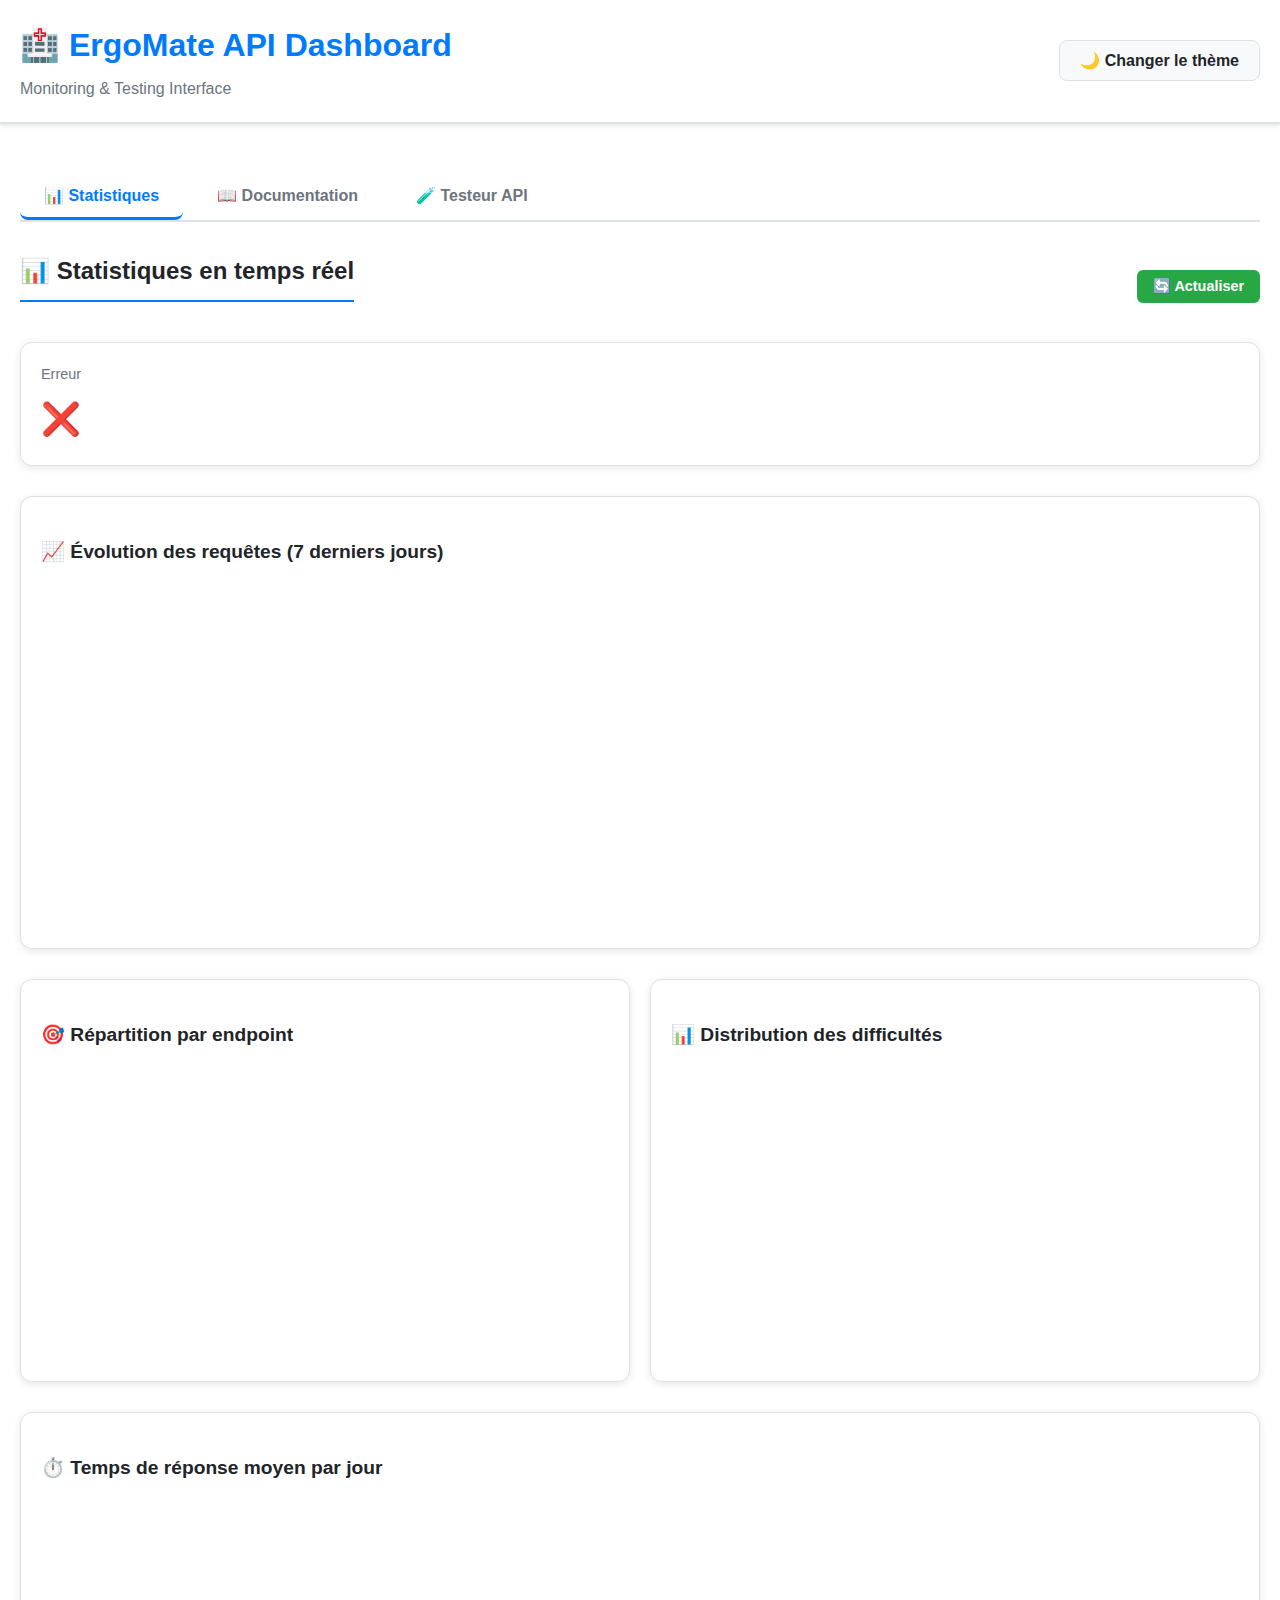
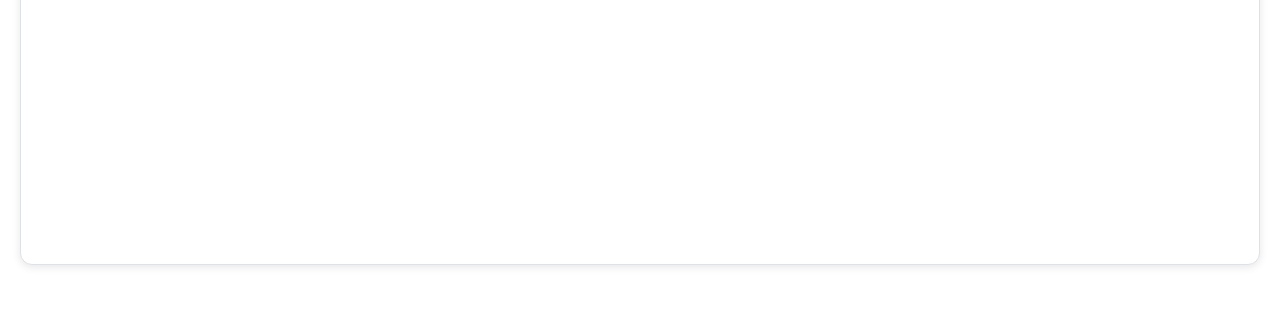
<file: backend-php/dashboard.html>
<!DOCTYPE html>
<html lang="fr">
<head>
    <meta charset="UTF-8">
    <meta name="viewport" content="width=device-width, initial-scale=1.0">
    <title>ErgoMate API - Dashboard</title>
    <script src="https://cdn.jsdelivr.net/npm/chart.js@4.4.0/dist/chart.umd.min.js"></script>
    <style>
        :root {
            --bg-primary: #ffffff;
            --bg-secondary: #f8f9fa;
            --bg-card: #ffffff;
            --text-primary: #212529;
            --text-secondary: #6c757d;
            --border-color: #dee2e6;
            --success: #28a745;
            --danger: #dc3545;
            --warning: #ffc107;
            --info: #17a2b8;
            --primary: #007bff;
            --code-bg: #f5f5f5;
        }

        [data-theme="dark"] {
            --bg-primary: #1a1a1a;
            --bg-secondary: #2d2d2d;
            --bg-card: #2d2d2d;
            --text-primary: #e9ecef;
            --text-secondary: #adb5bd;
            --border-color: #495057;
            --success: #28a745;
            --danger: #dc3545;
            --warning: #ffc107;
            --info: #17a2b8;
            --primary: #007bff;
            --code-bg: #1e1e1e;
        }

        * {
            margin: 0;
            padding: 0;
            box-sizing: border-box;
        }

        body {
            font-family: -apple-system, BlinkMacSystemFont, 'Segoe UI', Roboto, 'Helvetica Neue', Arial, sans-serif;
            background: var(--bg-primary);
            color: var(--text-primary);
            line-height: 1.6;
            transition: background-color 0.3s, color 0.3s;
        }

        .container {
            max-width: 1400px;
            margin: 0 auto;
            padding: 20px;
        }

        header {
            background: var(--bg-card);
            border-bottom: 2px solid var(--border-color);
            padding: 20px;
            margin-bottom: 30px;
            display: flex;
            justify-content: space-between;
            align-items: center;
            box-shadow: 0 2px 4px rgba(0,0,0,0.1);
        }

        h1 {
            font-size: 2rem;
            color: var(--primary);
        }

        h2 {
            font-size: 1.5rem;
            margin-bottom: 20px;
            color: var(--text-primary);
            border-bottom: 2px solid var(--primary);
            padding-bottom: 10px;
        }

        h3 {
            font-size: 1.2rem;
            margin: 20px 0 10px 0;
            color: var(--text-primary);
        }

        .theme-toggle {
            background: var(--bg-secondary);
            border: 1px solid var(--border-color);
            padding: 10px 20px;
            border-radius: 8px;
            cursor: pointer;
            font-size: 1rem;
            color: var(--text-primary);
            transition: all 0.3s;
        }

        .theme-toggle:hover {
            background: var(--primary);
            color: white;
        }

        .tabs {
            display: flex;
            gap: 10px;
            margin-bottom: 30px;
            border-bottom: 2px solid var(--border-color);
        }

        .tab {
            padding: 12px 24px;
            background: transparent;
            border: none;
            border-bottom: 3px solid transparent;
            cursor: pointer;
            font-size: 1rem;
            color: var(--text-secondary);
            transition: all 0.3s;
        }

        .tab:hover {
            color: var(--primary);
            border-bottom-color: var(--primary);
        }

        .tab.active {
            color: var(--primary);
            border-bottom-color: var(--primary);
            font-weight: 600;
        }

        .tab-content {
            display: none;
        }

        .tab-content.active {
            display: block;
        }

        .stats-grid {
            display: grid;
            grid-template-columns: repeat(auto-fit, minmax(250px, 1fr));
            gap: 20px;
            margin-bottom: 30px;
        }

        .stat-card {
            background: var(--bg-card);
            border: 1px solid var(--border-color);
            border-radius: 12px;
            padding: 20px;
            box-shadow: 0 2px 8px rgba(0,0,0,0.1);
            transition: transform 0.2s;
        }

        .stat-card:hover {
            transform: translateY(-5px);
        }

        .stat-label {
            color: var(--text-secondary);
            font-size: 0.9rem;
            margin-bottom: 8px;
        }

        .stat-value {
            font-size: 2rem;
            font-weight: bold;
            color: var(--primary);
        }

        .chart-container {
            background: var(--bg-card);
            border: 1px solid var(--border-color);
            border-radius: 12px;
            padding: 20px;
            margin-bottom: 30px;
            box-shadow: 0 2px 8px rgba(0,0,0,0.1);
        }

        .chart-wrapper {
            position: relative;
            height: 350px;
        }

        .endpoint-card {
            background: var(--bg-card);
            border: 1px solid var(--border-color);
            border-radius: 12px;
            padding: 20px;
            margin-bottom: 20px;
            box-shadow: 0 2px 8px rgba(0,0,0,0.1);
        }

        .endpoint-header {
            display: flex;
            align-items: center;
            gap: 10px;
            margin-bottom: 15px;
        }

        .method-badge {
            padding: 4px 12px;
            border-radius: 6px;
            font-weight: bold;
            font-size: 0.85rem;
        }

        .method-get {
            background: #28a745;
            color: white;
        }

        .method-post {
            background: #007bff;
            color: white;
        }

        .endpoint-path {
            font-family: 'Courier New', monospace;
            font-size: 1.1rem;
            color: var(--text-primary);
            font-weight: 600;
        }

        .endpoint-description {
            color: var(--text-secondary);
            margin-bottom: 15px;
        }

        code {
            background: var(--code-bg);
            padding: 2px 6px;
            border-radius: 4px;
            font-family: 'Courier New', monospace;
            font-size: 0.9rem;
        }

        pre {
            background: var(--code-bg);
            border: 1px solid var(--border-color);
            border-radius: 8px;
            padding: 15px;
            overflow-x: auto;
            margin: 10px 0;
        }

        pre code {
            background: none;
            padding: 0;
        }

        .form-group {
            margin-bottom: 20px;
        }

        label {
            display: block;
            margin-bottom: 8px;
            font-weight: 600;
            color: var(--text-primary);
        }

        input, select, textarea {
            width: 100%;
            padding: 12px;
            background: var(--bg-secondary);
            border: 1px solid var(--border-color);
            border-radius: 8px;
            font-size: 1rem;
            color: var(--text-primary);
            font-family: inherit;
        }

        textarea {
            font-family: 'Courier New', monospace;
            resize: vertical;
            min-height: 150px;
        }

        button {
            padding: 12px 24px;
            background: var(--primary);
            color: white;
            border: none;
            border-radius: 8px;
            font-size: 1rem;
            cursor: pointer;
            transition: all 0.3s;
            font-weight: 600;
        }

        button:hover {
            background: #0056b3;
            transform: translateY(-2px);
        }

        button:disabled {
            background: var(--text-secondary);
            cursor: not-allowed;
            transform: none;
        }

        .alert {
            padding: 15px;
            border-radius: 8px;
            margin: 20px 0;
        }

        .alert-success {
            background: #d4edda;
            color: #155724;
            border: 1px solid #c3e6cb;
        }

        .alert-error {
            background: #f8d7da;
            color: #721c24;
            border: 1px solid #f5c6cb;
        }

        .alert-info {
            background: #d1ecf1;
            color: #0c5460;
            border: 1px solid #bee5eb;
        }

        .response-time {
            font-size: 0.9rem;
            color: var(--text-secondary);
            margin-top: 10px;
        }

        .loading {
            display: inline-block;
            width: 20px;
            height: 20px;
            border: 3px solid rgba(255,255,255,.3);
            border-radius: 50%;
            border-top-color: white;
            animation: spin 1s ease-in-out infinite;
        }

        @keyframes spin {
            to { transform: rotate(360deg); }
        }

        .sample-data-selector {
            display: flex;
            gap: 10px;
            margin-bottom: 15px;
        }

        .sample-btn {
            padding: 8px 16px;
            background: var(--bg-secondary);
            border: 1px solid var(--border-color);
            border-radius: 6px;
            cursor: pointer;
            transition: all 0.3s;
        }

        .sample-btn:hover {
            background: var(--primary);
            color: white;
            border-color: var(--primary);
        }

        .refresh-btn {
            background: var(--success);
            color: white;
            padding: 8px 16px;
            border-radius: 6px;
            border: none;
            cursor: pointer;
            font-size: 0.9rem;
            transition: all 0.3s;
        }

        .refresh-btn:hover {
            background: #218838;
        }

        @media (max-width: 768px) {
            .stats-grid {
                grid-template-columns: 1fr;
            }

            h1 {
                font-size: 1.5rem;
            }

            header {
                flex-direction: column;
                gap: 15px;
                text-align: center;
            }
        }
    </style>
</head>
<body data-theme="light">
    <header>
        <div>
            <h1>🏥 ErgoMate API Dashboard</h1>
            <p style="color: var(--text-secondary); margin-top: 5px;">Monitoring & Testing Interface</p>
        </div>
        <button class="theme-toggle" onclick="toggleTheme()">
            <span id="theme-icon">🌙</span> Changer le thème
        </button>
    </header>

    <div class="container">
        <!-- Tabs -->
        <div class="tabs">
            <button class="tab active" onclick="showTab('stats')">📊 Statistiques</button>
            <button class="tab" onclick="showTab('docs')">📖 Documentation</button>
            <button class="tab" onclick="showTab('test')">🧪 Testeur API</button>
        </div>

        <!-- Stats Tab -->
        <div id="stats-tab" class="tab-content active">
            <div style="display: flex; justify-content: space-between; align-items: center; margin-bottom: 20px;">
                <h2>📊 Statistiques en temps réel</h2>
                <button class="refresh-btn" onclick="loadStats()">🔄 Actualiser</button>
            </div>

            <div class="stats-grid" id="stats-cards">
                <div class="stat-card">
                    <div class="stat-label">Chargement...</div>
                    <div class="stat-value">⏳</div>
                </div>
            </div>

            <div class="chart-container">
                <h3>📈 Évolution des requêtes (7 derniers jours)</h3>
                <div class="chart-wrapper">
                    <canvas id="requestsChart"></canvas>
                </div>
            </div>

            <div style="display: grid; grid-template-columns: repeat(auto-fit, minmax(400px, 1fr)); gap: 20px;">
                <div class="chart-container">
                    <h3>🎯 Répartition par endpoint</h3>
                    <div class="chart-wrapper" style="height: 300px;">
                        <canvas id="endpointChart"></canvas>
                    </div>
                </div>

                <div class="chart-container">
                    <h3>📊 Distribution des difficultés</h3>
                    <div class="chart-wrapper" style="height: 300px;">
                        <canvas id="difficultyChart"></canvas>
                    </div>
                </div>
            </div>

            <div class="chart-container">
                <h3>⏱️ Temps de réponse moyen par jour</h3>
                <div class="chart-wrapper">
                    <canvas id="responseTimeChart"></canvas>
                </div>
            </div>
        </div>

        <!-- Documentation Tab -->
        <div id="docs-tab" class="tab-content">
            <h2>📖 Documentation de l'API</h2>
            <p style="color: var(--text-secondary); margin-bottom: 30px;">
                L'API ErgoMate permet de générer automatiquement des questions et fiches de révision à partir de documents pédagogiques.
            </p>

            <!-- GET / -->
            <div class="endpoint-card">
                <div class="endpoint-header">
                    <span class="method-badge method-get">GET</span>
                    <span class="endpoint-path">/</span>
                </div>
                <div class="endpoint-description">
                    Vérifier le statut de l'API et obtenir des informations sur les endpoints disponibles.
                </div>
                <h4>Réponse (200 OK)</h4>
                <pre><code>{
  "status": "ok",
  "message": "Backend Ergo Mate API v3 - Mistral AI avec support BYOK",
  "version": "3.0.0",
  "provider": "Mistral AI",
  "model": "open-mixtral-8x7b",
  "byok": true,
  "serverKeyConfigured": false,
  "endpoints": {
    "POST /generate-questions": "Format simple (legacy)",
    "POST /generate-complete-theme": "Format complet avec fiches (recommandé)"
  },
  "timestamp": "2025-11-06T14:30:45+01:00"
}</code></pre>
                <h4>Exemple cURL</h4>
                <pre><code>curl https://ergo-mate.mehdydriouech.fr/api.php</code></pre>
            </div>

            <!-- POST /generate-complete-theme -->
            <div class="endpoint-card">
                <div class="endpoint-header">
                    <span class="method-badge method-post">POST</span>
                    <span class="endpoint-path">/generate-complete-theme</span>
                </div>
                <div class="endpoint-description">
                    ✅ <strong>RECOMMANDÉ</strong> - Génère un thème complet avec questions ET fiches de révision structurées.
                </div>
                
                <h4>Paramètres (JSON body)</h4>
                <pre><code>{
  "text": "Contenu du document à analyser...",
  "config": {
    "questionCount": 10,           // Nombre de questions (1-50)
    "difficulty": "moyen",          // "facile", "moyen", "difficile"
    "types": ["mcq", "true_false"]  // Types: mcq, true_false, fill_in
  },
  "apiKey": "sk-...",              // Optionnel si clé serveur configurée
  "model": "open-mixtral-8x7b",    // Optionnel, modèle Mistral à utiliser
  "metadata": {                     // Optionnel
    "fileName": "document.pdf",
    "author": "Nom de l'auteur"
  }
}</code></pre>

                <h4>Réponse (200 OK)</h4>
                <pre><code>{
  "title": "Titre du thème",
  "description": "Description...",
  "tags": ["tag1", "tag2"],
  "questions": [
    {
      "id": "q001",
      "type": "mcq",
      "prompt": "Question ?",
      "choices": [
        {"id": "a", "label": "Option A"},
        {"id": "b", "label": "Option B"},
        {"id": "c", "label": "Option C"},
        {"id": "d", "label": "Option D"}
      ],
      "answer": "a",
      "rationale": "Explication détaillée",
      "tags": ["concept"]
    }
  ],
  "revisionCards": [
    {
      "sectionTitle": "Section 1",
      "cards": [...]
    }
  ]
}</code></pre>

                <h4>Exemple cURL</h4>
                <pre><code>curl -X POST https://ergo-mate.mehdydriouech.fr/api.php/generate-complete-theme \
  -H "Content-Type: application/json" \
  -d '{
    "text": "L'\''ergothérapie est une profession de santé...",
    "config": {
      "questionCount": 10,
      "difficulty": "moyen",
      "types": ["mcq", "true_false"]
    },
    "apiKey": "votre-cle-api-mistral"
  }'</code></pre>
            </div>

            <!-- POST /generate-questions -->
            <div class="endpoint-card">
                <div class="endpoint-header">
                    <span class="method-badge method-post">POST</span>
                    <span class="endpoint-path">/generate-questions</span>
                </div>
                <div class="endpoint-description">
                    ⚠️ <strong>LEGACY</strong> - Format simple générant uniquement des questions (sans fiches de révision).
                </div>
                
                <h4>Paramètres (JSON body)</h4>
                <pre><code>{
  "text": "Contenu du document...",
  "config": {
    "questionCount": 10,
    "difficulty": "moyen",
    "types": ["mcq", "true_false"]
  },
  "apiKey": "sk-..."  // Optionnel
}</code></pre>

                <h4>Réponse (200 OK)</h4>
                <pre><code>{
  "title": "Titre",
  "description": "Description",
  "tags": ["tag1"],
  "questions": [...]
}</code></pre>

                <h4>Exemple cURL</h4>
                <pre><code>curl -X POST https://ergo-mate.mehdydriouech.fr/api.php/generate-questions \
  -H "Content-Type: application/json" \
  -d '{
    "text": "Votre contenu...",
    "config": {"questionCount": 5, "difficulty": "facile", "types": ["mcq"]}
  }'</code></pre>
            </div>

            <!-- Codes d'erreur -->
            <div class="endpoint-card">
                <h3>❌ Codes d'erreur</h3>
                <table style="width: 100%; border-collapse: collapse; margin-top: 15px;">
                    <thead>
                        <tr style="background: var(--bg-secondary);">
                            <th style="padding: 10px; text-align: left; border: 1px solid var(--border-color);">Code</th>
                            <th style="padding: 10px; text-align: left; border: 1px solid var(--border-color);">Description</th>
                        </tr>
                    </thead>
                    <tbody>
                        <tr>
                            <td style="padding: 10px; border: 1px solid var(--border-color);"><code>400</code></td>
                            <td style="padding: 10px; border: 1px solid var(--border-color);">Données JSON invalides ou paramètres manquants</td>
                        </tr>
                        <tr style="background: var(--bg-secondary);">
                            <td style="padding: 10px; border: 1px solid var(--border-color);"><code>401</code></td>
                            <td style="padding: 10px; border: 1px solid var(--border-color);">Clé API manquante ou invalide</td>
                        </tr>
                        <tr>
                            <td style="padding: 10px; border: 1px solid var(--border-color);"><code>500</code></td>
                            <td style="padding: 10px; border: 1px solid var(--border-color);">Erreur serveur ou erreur API Mistral</td>
                        </tr>
                    </tbody>
                </table>
            </div>
        </div>

        <!-- Test Tab -->
        <div id="test-tab" class="tab-content">
            <h2>🧪 Testeur d'API</h2>
            <p style="color: var(--text-secondary); margin-bottom: 30px;">
                Testez l'API avec des données pré-remplies ou personnalisées.
            </p>

            <div class="form-group">
                <label>📝 Données de test :</label>
                <div class="sample-data-selector">
                    <button class="sample-btn" onclick="loadSampleData('ergo')">📚 Ergothérapie</button>
                    <button class="sample-btn" onclick="loadSampleData('generic')">📄 Texte générique</button>
                </div>
            </div>

            <div class="form-group">
                <label for="endpoint">🎯 Endpoint :</label>
                <select id="endpoint">
                    <option value="/generate-complete-theme">POST /generate-complete-theme (Recommandé)</option>
                    <option value="/generate-questions">POST /generate-questions (Legacy)</option>
                </select>
            </div>

            <div class="form-group">
                <label for="apiKey">🔑 Clé API Mistral (optionnel si clé serveur configurée) :</label>
                <input type="password" id="apiKey" placeholder="sk-...">
                <small style="color: var(--text-secondary);">Laissez vide pour utiliser la clé serveur si configurée</small>
            </div>

            <div class="form-group">
                <label for="testText">📄 Texte à analyser :</label>
                <textarea id="testText" placeholder="Collez votre texte ici..."></textarea>
            </div>

            <div style="display: grid; grid-template-columns: repeat(3, 1fr); gap: 15px; margin-bottom: 20px;">
                <div class="form-group">
                    <label for="questionCount">📊 Nombre de questions :</label>
                    <input type="number" id="questionCount" value="5" min="1" max="50">
                </div>

                <div class="form-group">
                    <label for="difficulty">🎚️ Difficulté :</label>
                    <select id="difficulty">
                        <option value="facile">Facile</option>
                        <option value="moyen" selected>Moyen</option>
                        <option value="difficile">Difficile</option>
                    </select>
                </div>

                <div class="form-group">
                    <label for="model">🤖 Modèle Mistral :</label>
                    <select id="model">
                        <option value="open-mixtral-8x7b" selected>open-mixtral-8x7b (Gratuit)</option>
                        <option value="open-mistral-7b">open-mistral-7b (Gratuit)</option>
                        <option value="mistral-small-latest">mistral-small-latest (Payant)</option>
                        <option value="mistral-large-latest">mistral-large-latest (Payant)</option>
                    </select>
                </div>
            </div>

            <div class="form-group">
                <label>📑 Types de questions :</label>
                <div style="display: flex; gap: 20px; margin-top: 10px;">
                    <label style="display: flex; align-items: center; gap: 8px;">
                        <input type="checkbox" id="type-mcq" checked>
                        <span>QCM</span>
                    </label>
                    <label style="display: flex; align-items: center; gap: 8px;">
                        <input type="checkbox" id="type-true-false" checked>
                        <span>Vrai/Faux</span>
                    </label>
                    <label style="display: flex; align-items: center; gap: 8px;">
                        <input type="checkbox" id="type-fill-in">
                        <span>À compléter</span>
                    </label>
                </div>
            </div>

            <button onclick="testAPI()" id="test-btn">🚀 Tester l'API</button>

            <div id="test-result"></div>
        </div>
    </div>

    <script>
        // ═══════════════════════════════════════════════════════════
        // THEME MANAGEMENT
        // ═══════════════════════════════════════════════════════════
        
        function toggleTheme() {
            const body = document.body;
            const icon = document.getElementById('theme-icon');
            const currentTheme = body.getAttribute('data-theme');
            const newTheme = currentTheme === 'light' ? 'dark' : 'light';
            
            body.setAttribute('data-theme', newTheme);
            icon.textContent = newTheme === 'light' ? '🌙' : '☀️';
            localStorage.setItem('theme', newTheme);
            
            // Recharger les graphiques avec le nouveau thème
            if (document.getElementById('stats-tab').classList.contains('active')) {
                loadStats();
            }
        }

        // Charger le thème depuis localStorage au démarrage
        window.addEventListener('DOMContentLoaded', () => {
            const savedTheme = localStorage.getItem('theme') || 'light';
            document.body.setAttribute('data-theme', savedTheme);
            document.getElementById('theme-icon').textContent = savedTheme === 'light' ? '🌙' : '☀️';
        });

        // ═══════════════════════════════════════════════════════════
        // TAB MANAGEMENT
        // ═══════════════════════════════════════════════════════════
        
        function showTab(tabName) {
            // Masquer tous les contenus
            document.querySelectorAll('.tab-content').forEach(content => {
                content.classList.remove('active');
            });
            
            // Désactiver tous les onglets
            document.querySelectorAll('.tab').forEach(tab => {
                tab.classList.remove('active');
            });
            
            // Activer l'onglet sélectionné
            document.getElementById(tabName + '-tab').classList.add('active');
            event.target.classList.add('active');
            
            // Charger les stats si on affiche l'onglet stats
            if (tabName === 'stats') {
                loadStats();
            }
        }

        // ═══════════════════════════════════════════════════════════
        // STATS LOADING
        // ═══════════════════════════════════════════════════════════
        
        let charts = {};

        function loadStats() {
            const cardsContainer = document.getElementById('stats-cards');
            cardsContainer.innerHTML = '<div class="stat-card"><div class="stat-label">Chargement...</div><div class="stat-value">⏳</div></div>';

            fetch('api-stats.php', {
                headers: {
                    'Authorization': 'Basic ' + btoa('moonshine:ErgoMate2025!')
                }
            })
            .then(response => {
                if (!response.ok) {
                    throw new Error('Erreur d\'authentification');
                }
                return response.json();
            })
            .then(data => {
                displayStatsCards(data);
                displayCharts(data);
            })
            .catch(error => {
                cardsContainer.innerHTML = `<div class="stat-card"><div class="stat-label">Erreur</div><div class="stat-value">❌</div></div>`;
                console.error('Erreur:', error);
            });
        }

        function displayStatsCards(data) {
            const cardsContainer = document.getElementById('stats-cards');
            
            const cards = [
                { label: '📊 Total requêtes', value: data.totalRequests.toLocaleString() },
                { label: '✅ Taux de succès', value: data.successRate + '%' },
                { label: '⏱️ Temps moyen', value: data.avgExecutionTime + 's' },
                { label: '🤖 Temps API Mistral', value: data.avgMistralApiTime + 's' },
                { label: '🔑 Clé custom utilisée', value: data.customApiKeyUsage.percentage + '%' },
                { label: '💬 Tokens totaux', value: data.tokens.total.toLocaleString() }
            ];
            
            cardsContainer.innerHTML = cards.map(card => `
                <div class="stat-card">
                    <div class="stat-label">${card.label}</div>
                    <div class="stat-value">${card.value}</div>
                </div>
            `).join('');
        }

        function displayCharts(data) {
            const isDark = document.body.getAttribute('data-theme') === 'dark';
            const textColor = isDark ? '#e9ecef' : '#212529';
            const gridColor = isDark ? '#495057' : '#dee2e6';
            
            Chart.defaults.color = textColor;
            Chart.defaults.borderColor = gridColor;

            // Détruire les graphiques existants
            Object.values(charts).forEach(chart => chart.destroy());
            charts = {};

            // Graphique : Évolution des requêtes
            const byDay = data.stats.byDay;
            const dates = Object.keys(byDay).slice(-7);
            const counts = dates.map(date => byDay[date]);
            
            charts.requests = new Chart(document.getElementById('requestsChart'), {
                type: 'line',
                data: {
                    labels: dates,
                    datasets: [{
                        label: 'Requêtes',
                        data: counts,
                        borderColor: '#007bff',
                        backgroundColor: 'rgba(0, 123, 255, 0.1)',
                        tension: 0.4,
                        fill: true
                    }]
                },
                options: {
                    responsive: true,
                    maintainAspectRatio: false,
                    plugins: {
                        legend: { display: false }
                    },
                    scales: {
                        y: { beginAtZero: true }
                    }
                }
            });

            // Graphique : Par endpoint
            const byEndpoint = data.stats.byEndpoint;
            charts.endpoint = new Chart(document.getElementById('endpointChart'), {
                type: 'doughnut',
                data: {
                    labels: Object.keys(byEndpoint),
                    datasets: [{
                        data: Object.values(byEndpoint),
                        backgroundColor: ['#007bff', '#28a745', '#ffc107', '#dc3545']
                    }]
                },
                options: {
                    responsive: true,
                    maintainAspectRatio: false
                }
            });

            // Graphique : Par difficulté
            const byDifficulty = data.stats.byDifficulty;
            charts.difficulty = new Chart(document.getElementById('difficultyChart'), {
                type: 'pie',
                data: {
                    labels: Object.keys(byDifficulty),
                    datasets: [{
                        data: Object.values(byDifficulty),
                        backgroundColor: ['#28a745', '#ffc107', '#dc3545']
                    }]
                },
                options: {
                    responsive: true,
                    maintainAspectRatio: false
                }
            });

            // Graphique : Temps de réponse
            charts.responseTime = new Chart(document.getElementById('responseTimeChart'), {
                type: 'bar',
                data: {
                    labels: dates,
                    datasets: [{
                        label: 'Temps moyen (s)',
                        data: dates.map(() => data.avgExecutionTime),
                        backgroundColor: '#17a2b8'
                    }]
                },
                options: {
                    responsive: true,
                    maintainAspectRatio: false,
                    scales: {
                        y: { beginAtZero: true }
                    }
                }
            });
        }

        // ═══════════════════════════════════════════════════════════
        // API TESTING
        // ═══════════════════════════════════════════════════════════
        
        const sampleData = {
            ergo: `L'ergothérapie est une profession de santé qui vise à maintenir, restaurer et permettre les activités humaines de manière sécurisée, autonome et efficace. Elle intervient auprès de personnes de tout âge présentant des difficultés motrices, sensorielles, cognitives ou psychiques.

L'ergothérapeute évalue les capacités de la personne à effectuer ses activités quotidiennes (se laver, s'habiller, se déplacer, travailler, etc.) et propose des solutions adaptées : aménagement de l'environnement, préconisation d'aides techniques, rééducation fonctionnelle.

La formation d'ergothérapeute dure 3 ans en Institut de Formation en Ergothérapie (IFE) et aboutit à un Diplôme d'État.`,
            
            generic: `Le café est l'une des boissons les plus consommées au monde. Il est préparé à partir des graines torréfiées du caféier, un arbuste tropical.

La caféine, principal alcaloïde du café, est un stimulant du système nerveux central. Elle améliore temporairement la vigilance et réduit la sensation de fatigue.

Il existe deux principales espèces de caféiers : l'Arabica (plus doux et aromatique) et le Robusta (plus corsé et riche en caféine). L'Arabica représente environ 60% de la production mondiale.`
        };

        function loadSampleData(type) {
            document.getElementById('testText').value = sampleData[type];
        }

        async function testAPI() {
            const btn = document.getElementById('test-btn');
            const resultDiv = document.getElementById('test-result');
            
            btn.disabled = true;
            btn.innerHTML = '<span class="loading"></span> Test en cours...';
            resultDiv.innerHTML = '';

            const endpoint = document.getElementById('endpoint').value;
            const apiKey = document.getElementById('apiKey').value;
            const text = document.getElementById('testText').value;
            const questionCount = parseInt(document.getElementById('questionCount').value);
            const difficulty = document.getElementById('difficulty').value;
            const model = document.getElementById('model').value;
            
            const types = [];
            if (document.getElementById('type-mcq').checked) types.push('mcq');
            if (document.getElementById('type-true-false').checked) types.push('true_false');
            if (document.getElementById('type-fill-in').checked) types.push('fill_in');

            if (!text) {
                resultDiv.innerHTML = '<div class="alert alert-error">❌ Veuillez fournir un texte à analyser</div>';
                btn.disabled = false;
                btn.innerHTML = '🚀 Tester l\'API';
                return;
            }

            if (types.length === 0) {
                resultDiv.innerHTML = '<div class="alert alert-error">❌ Veuillez sélectionner au moins un type de question</div>';
                btn.disabled = false;
                btn.innerHTML = '🚀 Tester l\'API';
                return;
            }

            const payload = {
                text: text,
                config: {
                    questionCount: questionCount,
                    difficulty: difficulty,
                    types: types
                },
                model: model
            };

            if (apiKey) {
                payload.apiKey = apiKey;
            }

            const startTime = performance.now();

            try {
                const response = await fetch(`https://ergo-mate.mehdydriouech.fr/api.php${endpoint}`, {
                    method: 'POST',
                    headers: {
                        'Content-Type': 'application/json'
                    },
                    body: JSON.stringify(payload)
                });

                const endTime = performance.now();
                const responseTime = ((endTime - startTime) / 1000).toFixed(2);

                const data = await response.json();

                if (response.ok) {
                    resultDiv.innerHTML = `
                        <div class="alert alert-success">
                            ✅ Succès ! L'API a répondu correctement.
                            <div class="response-time">⏱️ Temps de réponse : ${responseTime}s</div>
                        </div>
                        <h3>📊 Résultat :</h3>
                        <pre><code>${JSON.stringify(data, null, 2)}</code></pre>
                    `;
                } else {
                    resultDiv.innerHTML = `
                        <div class="alert alert-error">
                            ❌ Erreur ${response.status}
                            <div class="response-time">⏱️ Temps de réponse : ${responseTime}s</div>
                        </div>
                        <h3>📊 Détails de l'erreur :</h3>
                        <pre><code>${JSON.stringify(data, null, 2)}</code></pre>
                    `;
                }
            } catch (error) {
                resultDiv.innerHTML = `
                    <div class="alert alert-error">
                        ❌ Erreur de connexion : ${error.message}
                    </div>
                `;
            }

            btn.disabled = false;
            btn.innerHTML = '🚀 Tester l\'API';
        }

        // Charger les stats au démarrage
        window.addEventListener('DOMContentLoaded', () => {
            loadStats();
            loadSampleData('ergo'); // Charger les données d'exemple par défaut
        });
    </script>
</body>
</html>
</file>
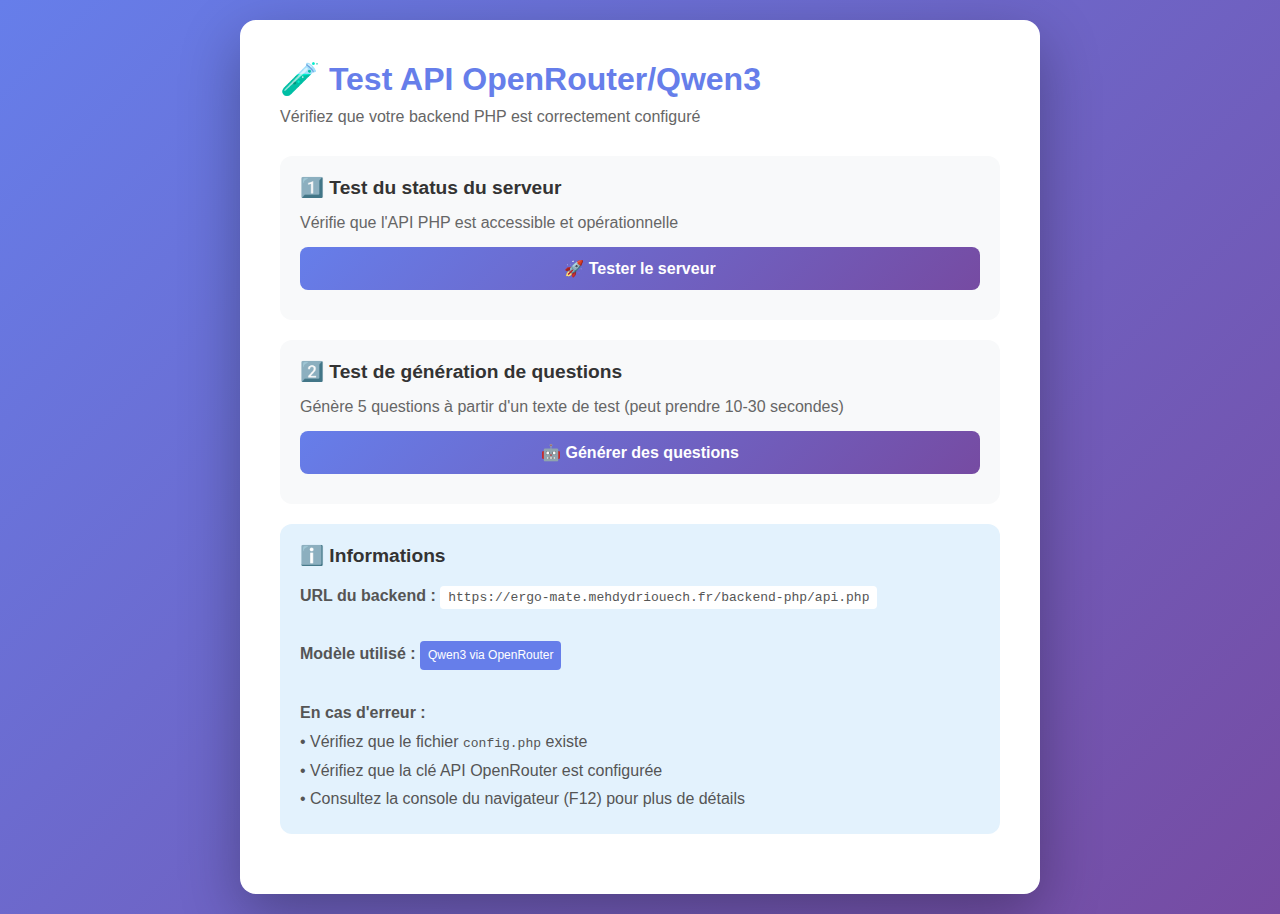
<file: backend-php/test-api.html>
<!DOCTYPE html>
<html lang="fr">
<head>
    <meta charset="UTF-8">
    <meta name="viewport" content="width=device-width, initial-scale=1.0">
    <title>Test API OpenRouter - Ergo Mate</title>
    <style>
        * {
            margin: 0;
            padding: 0;
            box-sizing: border-box;
        }
        
        body {
            font-family: -apple-system, BlinkMacSystemFont, 'Segoe UI', Roboto, sans-serif;
            background: linear-gradient(135deg, #667eea 0%, #764ba2 100%);
            min-height: 100vh;
            padding: 20px;
            display: flex;
            align-items: center;
            justify-content: center;
        }
        
        .container {
            background: white;
            border-radius: 16px;
            box-shadow: 0 20px 60px rgba(0,0,0,0.3);
            max-width: 800px;
            width: 100%;
            padding: 40px;
        }
        
        h1 {
            color: #667eea;
            margin-bottom: 10px;
            font-size: 2rem;
        }
        
        .subtitle {
            color: #666;
            margin-bottom: 30px;
        }
        
        .test-section {
            background: #f8f9fa;
            border-radius: 12px;
            padding: 20px;
            margin-bottom: 20px;
        }
        
        .test-section h2 {
            font-size: 1.2rem;
            color: #333;
            margin-bottom: 15px;
        }
        
        button {
            background: linear-gradient(135deg, #667eea 0%, #764ba2 100%);
            color: white;
            border: none;
            padding: 12px 24px;
            border-radius: 8px;
            font-size: 16px;
            font-weight: 600;
            cursor: pointer;
            transition: transform 0.2s, box-shadow 0.2s;
            width: 100%;
            margin-bottom: 10px;
        }
        
        button:hover {
            transform: translateY(-2px);
            box-shadow: 0 4px 12px rgba(102, 126, 234, 0.4);
        }
        
        button:active {
            transform: translateY(0);
        }
        
        button:disabled {
            opacity: 0.5;
            cursor: not-allowed;
        }
        
        .result {
            background: white;
            border-radius: 8px;
            padding: 15px;
            margin-top: 15px;
            font-size: 14px;
            line-height: 1.6;
            max-height: 400px;
            overflow-y: auto;
            border: 2px solid #e9ecef;
        }
        
        .result pre {
            white-space: pre-wrap;
            word-wrap: break-word;
        }
        
        .status {
            padding: 8px 12px;
            border-radius: 6px;
            margin-top: 10px;
            font-weight: 600;
        }
        
        .status.success {
            background: #d4edda;
            color: #155724;
            border: 1px solid #c3e6cb;
        }
        
        .status.error {
            background: #f8d7da;
            color: #721c24;
            border: 1px solid #f5c6cb;
        }
        
        .status.loading {
            background: #fff3cd;
            color: #856404;
            border: 1px solid #ffeaa7;
        }
        
        .spinner {
            display: inline-block;
            width: 20px;
            height: 20px;
            border: 3px solid rgba(0,0,0,0.1);
            border-radius: 50%;
            border-top-color: #667eea;
            animation: spin 1s linear infinite;
            margin-right: 10px;
            vertical-align: middle;
        }
        
        @keyframes spin {
            to { transform: rotate(360deg); }
        }
        
        .badge {
            display: inline-block;
            padding: 4px 8px;
            background: #667eea;
            color: white;
            border-radius: 4px;
            font-size: 12px;
            margin-right: 5px;
        }
    </style>
</head>
<body>
    <div class="container">
        <h1>🧪 Test API OpenRouter/Qwen3</h1>
        <p class="subtitle">Vérifiez que votre backend PHP est correctement configuré</p>
        
        <!-- Test 1: Status du serveur -->
        <div class="test-section">
            <h2>1️⃣ Test du status du serveur</h2>
            <p style="margin-bottom: 15px; color: #666;">Vérifie que l'API PHP est accessible et opérationnelle</p>
            <button onclick="testServerStatus()">🚀 Tester le serveur</button>
            <div id="status-result"></div>
        </div>
        
        <!-- Test 2: Génération de questions -->
        <div class="test-section">
            <h2>2️⃣ Test de génération de questions</h2>
            <p style="margin-bottom: 15px; color: #666;">Génère 5 questions à partir d'un texte de test (peut prendre 10-30 secondes)</p>
            <button onclick="testGenerateQuestions()">🤖 Générer des questions</button>
            <div id="generate-result"></div>
        </div>
        
        <!-- Informations -->
        <div class="test-section" style="background: #e3f2fd;">
            <h2>ℹ️ Informations</h2>
            <p style="line-height: 1.8; color: #555;">
                <strong>URL du backend :</strong> 
                <code style="background: white; padding: 4px 8px; border-radius: 4px;">https://ergo-mate.mehdydriouech.fr/backend-php/api.php</code>
                <br><br>
                <strong>Modèle utilisé :</strong> 
                <span class="badge">Qwen3 via OpenRouter</span>
                <br><br>
                <strong>En cas d'erreur :</strong>
                <br>• Vérifiez que le fichier <code>config.php</code> existe
                <br>• Vérifiez que la clé API OpenRouter est configurée
                <br>• Consultez la console du navigateur (F12) pour plus de détails
            </p>
        </div>
    </div>

    <script>
        const API_URL = 'https://ergo-mate.mehdydriouech.fr/backend-php/api.php';
        
        /**
         * Test 1: Status du serveur
         */
        async function testServerStatus() {
            const resultDiv = document.getElementById('status-result');
            resultDiv.innerHTML = '<div class="status loading"><span class="spinner"></span>Test en cours...</div>';
            
            try {
                console.log('🚀 Test du serveur...');
                const response = await fetch(API_URL);
                const data = await response.json();
                
                console.log('✅ Réponse:', data);
                
                if (response.ok && data.status === 'ok') {
                    resultDiv.innerHTML = `
                        <div class="status success">✅ Serveur opérationnel !</div>
                        <div class="result">
                            <strong>Détails du serveur :</strong><br>
                            📍 <strong>Status:</strong> ${data.status}<br>
                            💬 <strong>Message:</strong> ${data.message}<br>
                            🔢 <strong>Version:</strong> ${data.version}<br>
                            🤖 <strong>Modèle:</strong> ${data.model}<br>
                            ⏰ <strong>Timestamp:</strong> ${new Date(data.timestamp).toLocaleString('fr-FR')}
                        </div>
                    `;
                } else {
                    throw new Error('Réponse inattendue du serveur');
                }
            } catch (error) {
                console.error('❌ Erreur:', error);
                resultDiv.innerHTML = `
                    <div class="status error">❌ Échec de la connexion</div>
                    <div class="result">
                        <strong>Erreur:</strong> ${error.message}
                        <br><br>
                        <strong>Vérifications à faire :</strong><br>
                        • Le serveur est-il accessible ?<br>
                        • Les CORS sont-ils bien configurés ?<br>
                        • Le fichier api.php existe-t-il ?
                    </div>
                `;
            }
        }
        
        /**
         * Test 2: Génération de questions
         */
        async function testGenerateQuestions() {
            const resultDiv = document.getElementById('generate-result');
            resultDiv.innerHTML = '<div class="status loading"><span class="spinner"></span>Génération en cours... (10-30 secondes)</div>';
            
            const testData = {
                text: `La photosynthèse est un processus biologique crucial utilisé par les plantes, les algues et certaines bactéries pour convertir l'énergie lumineuse en énergie chimique. 

Ce processus se déroule principalement dans les chloroplastes, des organites présents dans les cellules végétales. Les chloroplastes contiennent un pigment vert appelé chlorophylle qui capture l'énergie lumineuse.

La photosynthèse se déroule en deux grandes phases :

1. Les réactions photochimiques (phase claire) : Ces réactions se produisent dans les thylakoïdes et nécessitent de la lumière. L'eau est décomposée, libérant de l'oxygène, et l'énergie lumineuse est convertie en ATP et NADPH.

2. Le cycle de Calvin (phase sombre) : Ces réactions se produisent dans le stroma et n'ont pas besoin de lumière directe. Le CO2 est fixé et converti en glucose grâce à l'ATP et au NADPH produits lors de la phase claire.

L'équation globale de la photosynthèse est : 6 CO2 + 6 H2O + lumière → C6H12O6 (glucose) + 6 O2

La photosynthèse est essentielle pour la vie sur Terre car elle produit l'oxygène que nous respirons et constitue la base de la plupart des chaînes alimentaires.`,
                config: {
                    questionCount: 5,
                    types: ['mcq', 'true_false'],
                    difficulty: 'moyen'
                }
            };
            
            try {
                console.log('🚀 Envoi de la requête de génération...');
                const response = await fetch(API_URL + '/generate-questions', {
                    method: 'POST',
                    headers: {
                        'Content-Type': 'application/json'
                    },
                    body: JSON.stringify(testData)
                });
                
                const data = await response.json();
                console.log('✅ Réponse reçue:', data);
                
                if (!response.ok) {
                    throw new Error(data.error || 'Erreur API');
                }
                
                // Parser le contenu de la réponse
                const responseText = data.content[0].text;
                console.log('📝 Texte brut:', responseText);
                
                // Nettoyer et parser le JSON
                let cleaned = responseText.trim()
                    .replace(/```json\s*/gi, '')
                    .replace(/```\s*/g, '')
                    .trim();
                
                const firstBrace = cleaned.indexOf('{');
                const lastBrace = cleaned.lastIndexOf('}');
                if (firstBrace !== -1 && lastBrace !== -1) {
                    cleaned = cleaned.substring(firstBrace, lastBrace + 1);
                }
                
                const theme = JSON.parse(cleaned);
                console.log('🎯 Thème parsé:', theme);
                
                // Afficher le résultat
                resultDiv.innerHTML = `
                    <div class="status success">✅ Questions générées avec succès !</div>
                    <div class="result">
                        <strong>📚 Thème généré :</strong> ${theme.title}<br>
                        <strong>📝 Description :</strong> ${theme.description}<br>
                        <strong>❓ Nombre de questions :</strong> ${theme.questions.length}<br>
                        <strong>🏷️ Tags :</strong> ${(theme.tags || []).join(', ') || 'Aucun'}<br>
                        <br>
                        <strong>📋 Questions :</strong>
                        <pre>${JSON.stringify(theme.questions, null, 2)}</pre>
                        <br>
                        <strong>📊 Utilisation de l'API :</strong><br>
                        ${data.usage ? `
                            • Tokens utilisés : ${data.usage.total_tokens || 'N/A'}<br>
                            • Prompt tokens : ${data.usage.prompt_tokens || 'N/A'}<br>
                            • Completion tokens : ${data.usage.completion_tokens || 'N/A'}
                        ` : 'Informations non disponibles'}
                    </div>
                `;
            } catch (error) {
                console.error('❌ Erreur:', error);
                resultDiv.innerHTML = `
                    <div class="status error">❌ Échec de la génération</div>
                    <div class="result">
                        <strong>Erreur:</strong> ${error.message}
                        <br><br>
                        <strong>Causes possibles :</strong><br>
                        • Clé API OpenRouter invalide ou manquante<br>
                        • Crédit insuffisant sur OpenRouter<br>
                        • Problème de connexion au serveur<br>
                        • Format de réponse invalide<br>
                        <br>
                        <strong>Consultez la console (F12) pour plus de détails.</strong>
                    </div>
                `;
            }
        }
    </script>
</body>
</html>
</file>
